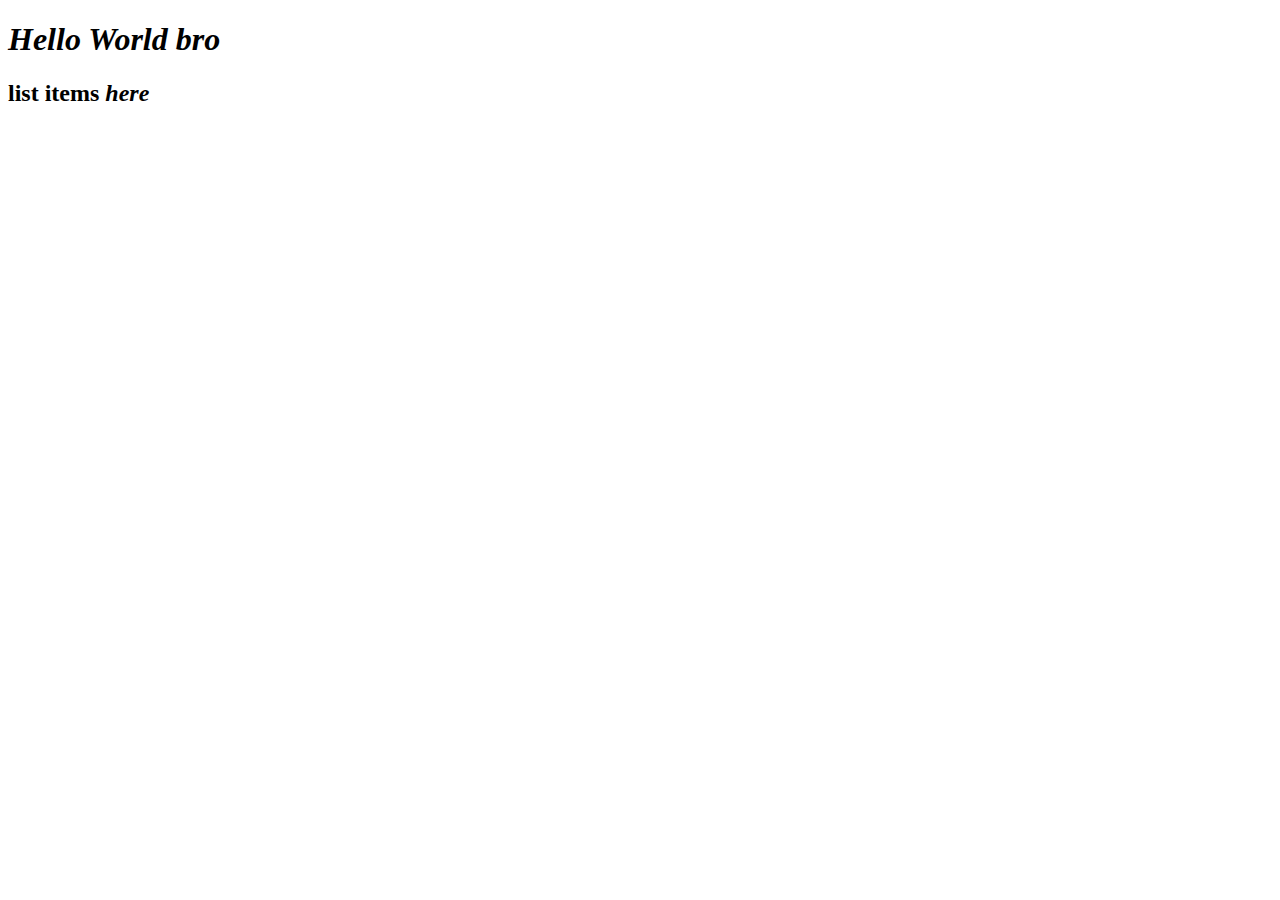
<file: index.html>
<!DOCTYPE html>
<html lang="en">
<head>
    <meta charset="UTF-8">
    <meta name="viewport" content="width=device-width, initial-scale=1.0">
    <title>Document</title>
   
</head>
<body>
   
    <em>
        <h1> Hello World bro </h1> 
    </em>
   <h2>list items <em>here</em> </h2>
   <script>src="index.js"</script>
</body>
</html>
</file>
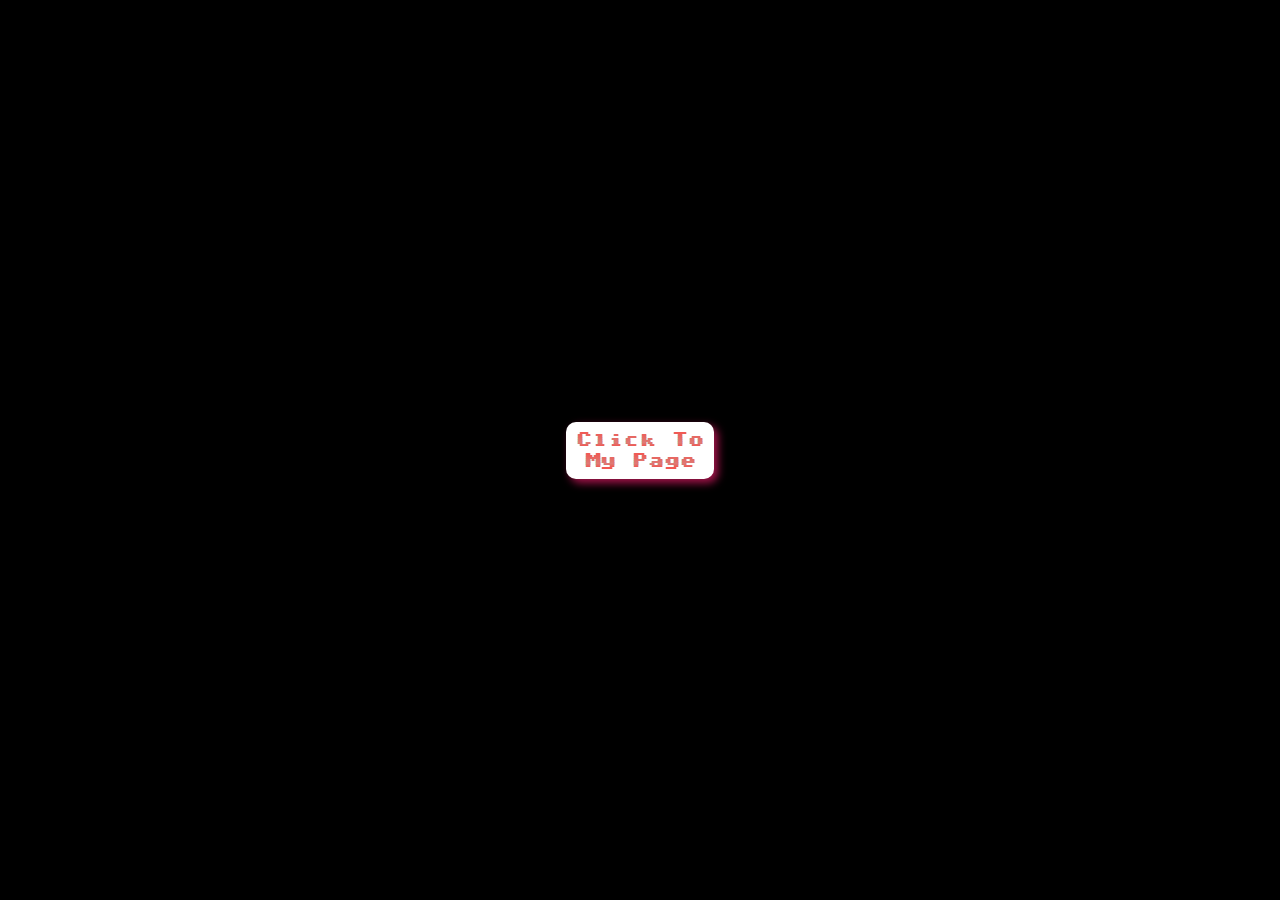
<file: .vscode/button-ripple-effect/index.html>
<!DOCTYPE html>
<html lang="en">
<head>
    <meta charset="UTF-8"/>
    <meta name="viewport" content="width=device-width, initial-scale=1.0"/>
    <meta http-equiv="X-UA-Compatible" content="IE=edge"/>
    <title>Button-Ripple-Effect</title>
    <link rel="stylesheet" href="index.css">
</head>
<body>
    <a href="https://www.google.com" class="btn" target="_blank">
        <span class="btn-top">Click To</span>
        <span class="btn-bottom">My Page</span>
      </a>
      <script src="index.js"></script>
</body>
</html>
</file>
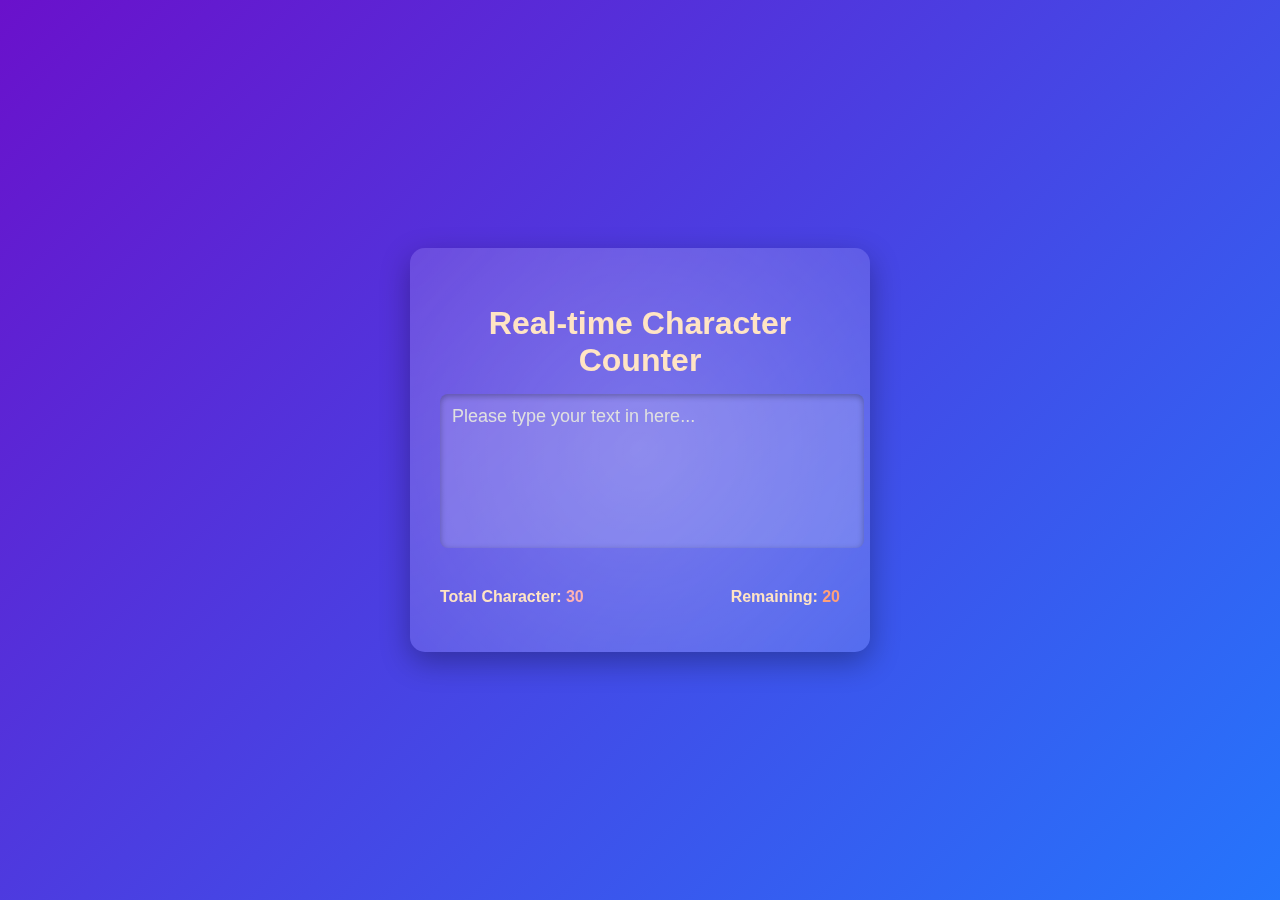
<file: .vscode/Character-Counter/index.html>
<!DOCTYPE html>
<html lang="en">
<head>
    <meta charset="UTF-8"/>
    <meta name="viewport" content="width=device-width, initial-scale=1.0"/>
    <meta http-equiv="X-UA-Compatible" content="IE=edge"/>
    <title>Real-time character Counter</title>
    <link rel="stylesheet" href="index.css">
</head>
<body>
  <div class="character-counter">
    <h2>
        Real-time Character Counter</h2>
        <textarea  id="text"
        class = "text" 
        placeholder="Please type your text in here..." 
        maxlength="50"></textarea>
    <div class="counter" id="counter">
        <p>Total Character: 
            <span class="total-character" 
            id="total-character">30</span>
        </p>
        <p>Remaining:
            <span class="remaining" 
            id="remaining">20</span>
        </p>
    </div>
  </div>
      <script src="index.js"></script>
</body>
</html>
</file>
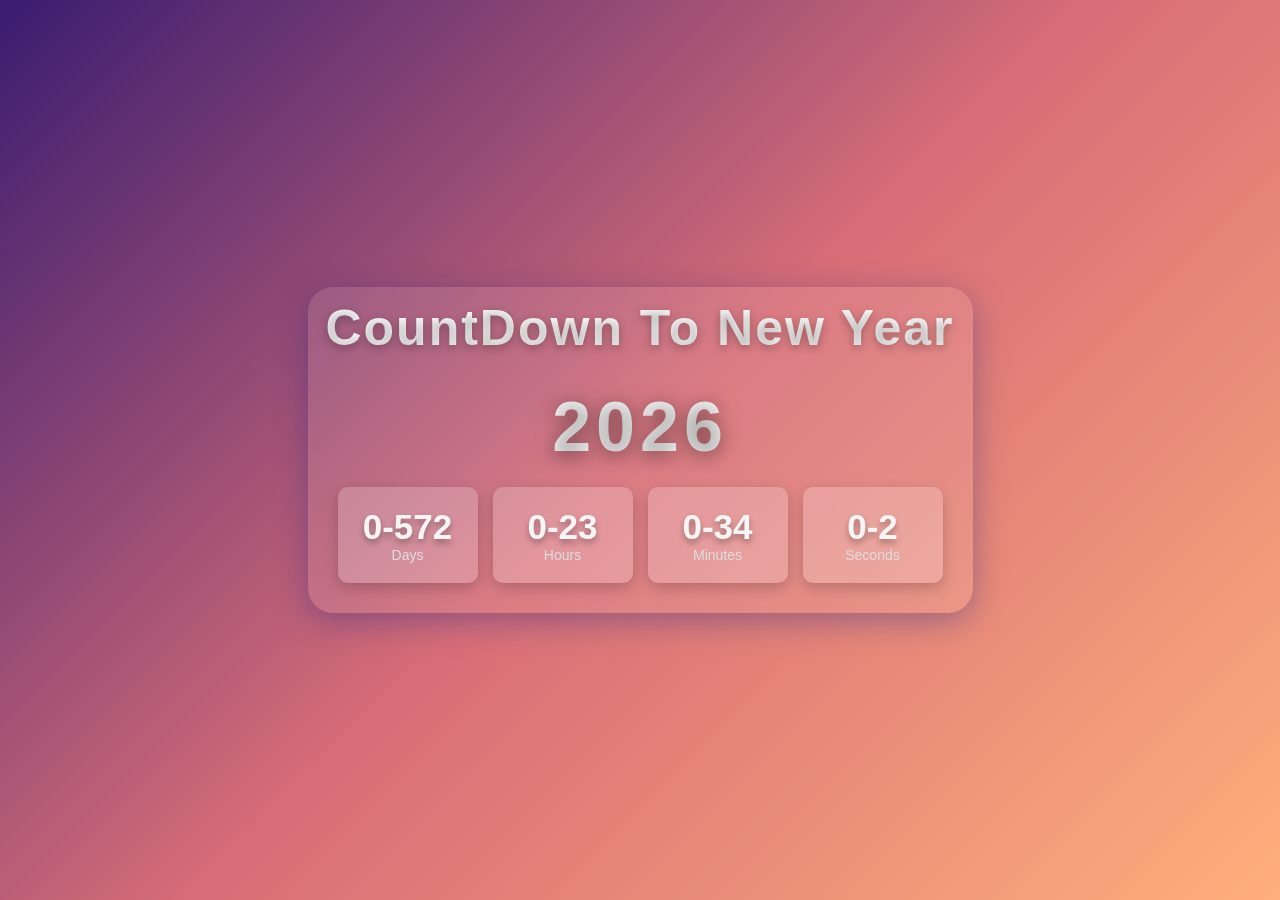
<file: .vscode/countdown/index.html>
<!DOCTYPE html>
<html lang="en">
<head>
    <meta charset="UTF-8"/>
    <meta name="viewport" content="width=device-width, initial-scale=1.0"/>
    <meta http-equiv="X-UA-Compatible" content="IE=edge"/>
    <title>CountDown To New Year</title>
    <link rel="stylesheet" href="index.css">
</head>
<body>
   <div class="countdown-container">
    <h2 class="tittle">CountDown To New Year</h2>
   <p class ="year">2022</p>
   <div class="date-container">
    <div class="date">
        <span id = "day" class="number">25</span>
        <span class="text">Days</span>
    </div>
    <div class="date">
        <span id = "hour" class="number">2</span>
        <span class="text">Hours</span>
    </div>
    <div class="date">
        <span id = "minute" class="number">50</span>
        <span class="text">Minutes</span>
    </div>
    <div class="date">
        <span id = "second" class="number">39</span>
        <span class="text">Seconds</span>
    </div>
   </div>



</div>

      <script src="index.js"></script>
</body>
</html>
</file>
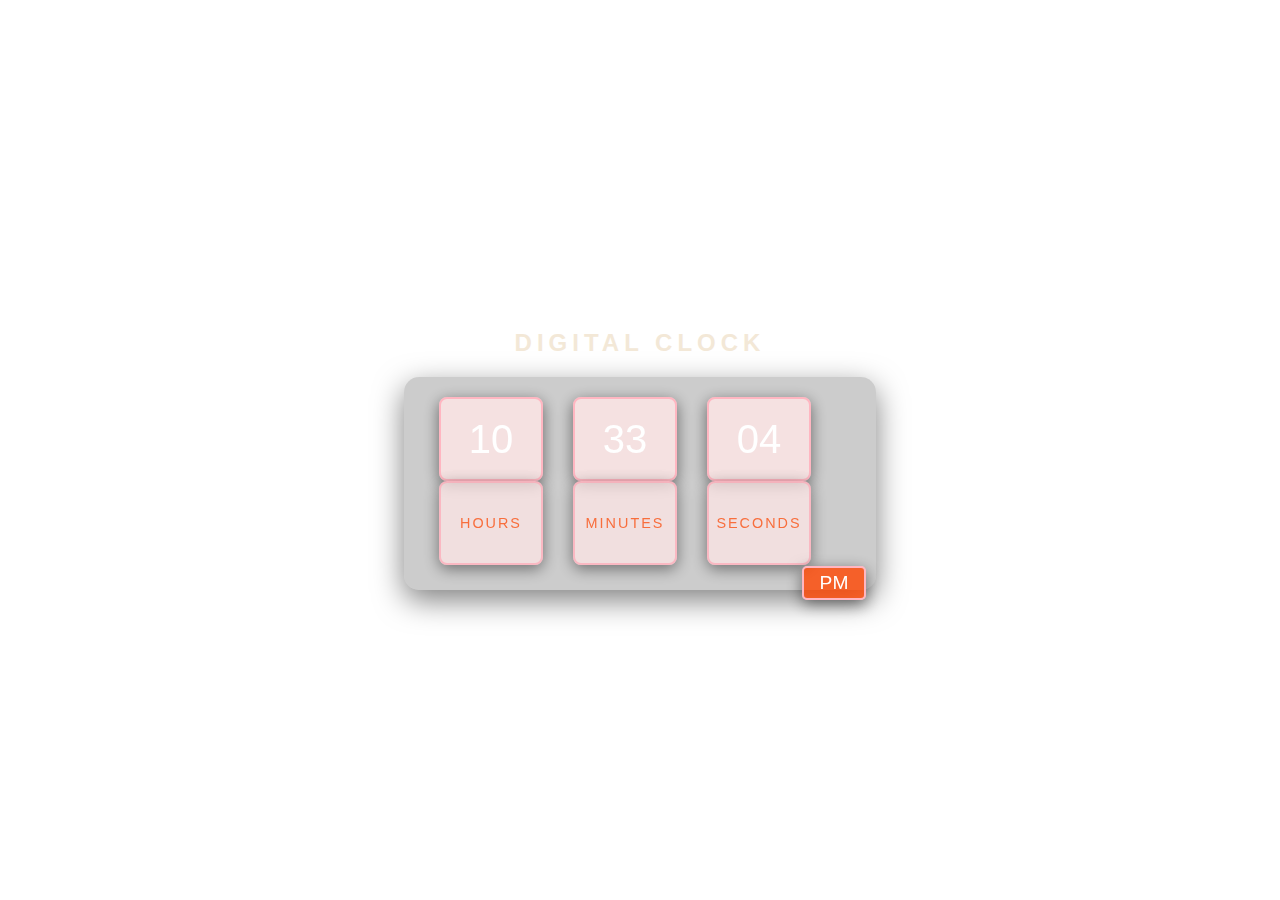
<file: .vscode/Digital clock/index.html>
<!DOCTYPE html>
<html lang="en">
<head>
    <meta charset="UTF-8"/>
    <meta name="viewport" content="width=device-width, initial-scale=1.0"/>
    <meta http-equiv="X-UA-Compatible" content="IE=edge"/>
    <title>Digital Clock</title>
    <link rel="stylesheet" href="index.css">
</head>
<body>
    <h2>digital clock</h2>
    <div class="digital-clock">
        <div>
            <span id="hour">00</span>
            <span class="text">Hours</span>
        </div>
        <div>
            <span id="minutes">00</span>
            <span class="text">Minutes</span>
        </div>
        <div>
            <span id="seconds">00</span>
            <span class="text">Seconds</span>
        </div>
        <div>
            <span id="AmPm">AM</span>
        </div>


    </div>



      <script src="index.js"></script>
</body>
</html>
</file>
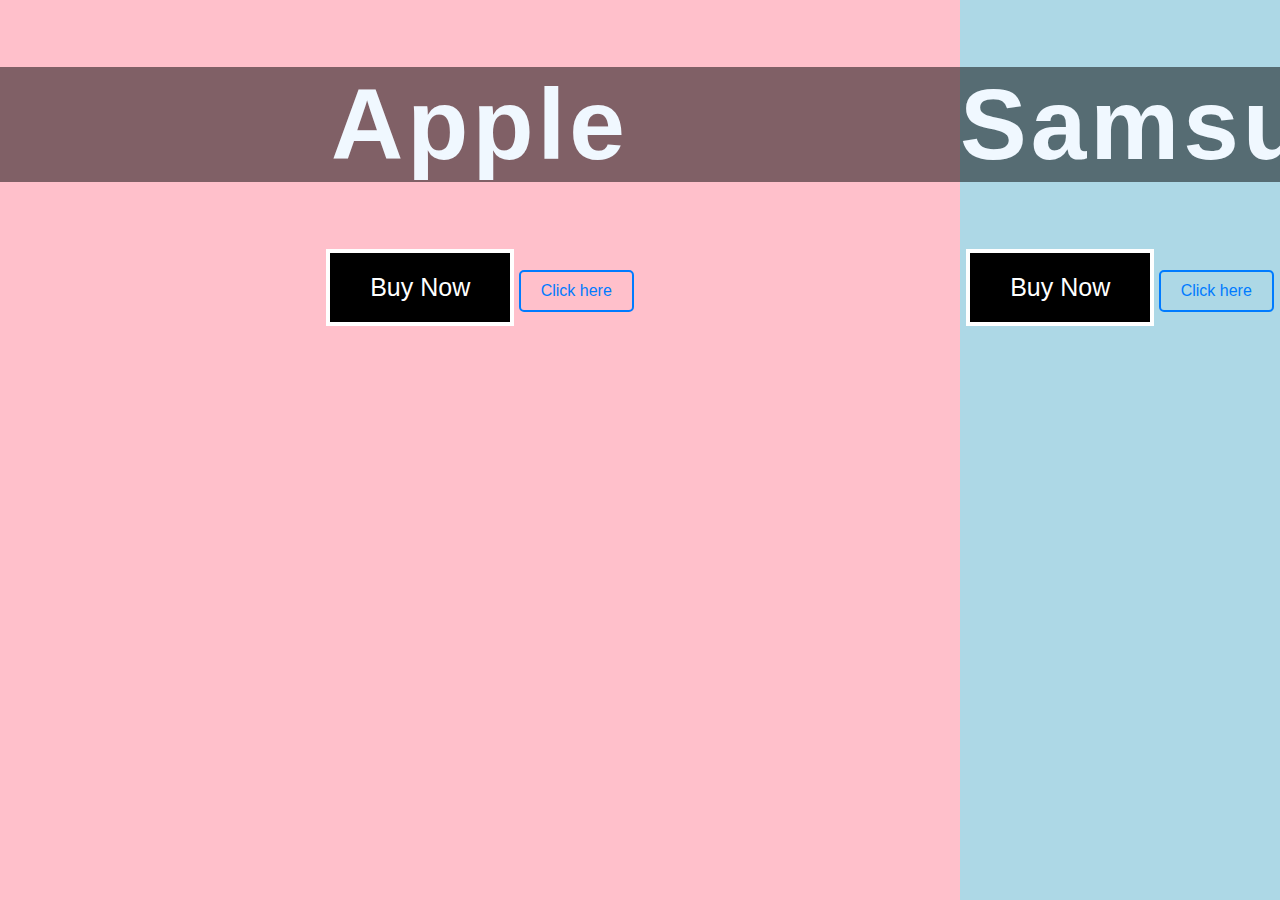
<file: .vscode/double landing page/index.html>
<!DOCTYPE html>
<html lang="en">
<head>
    <meta charset="UTF-8"/>
    <meta name="viewport" content="width=device-width, initial-scale=1.0"/>
    <meta http-equiv="X-UA-Compatible" content="IE=edge"/>
    <title>Double Landing Page</title>
    <link rel="stylesheet" href="index.css">
</head>
<body>
   <div class="container">
        <div class="split left">
            <h1>Apple</h1>
            <button class="btn">Buy Now</button>
            <a href="#" class="whatsapp-link">Click here</a> <!-- WhatsApp link here -->
        </div>

        <div class="split right">
            <h1>Samsung</h1>
            <button class="btn">Buy Now</button>
            <a href="#" class="whatsapp-link">Click here</a> <!-- WhatsApp link here -->
        </div>
   </div>

   <script src="index.js"></script>
</body>
</html>
</file>
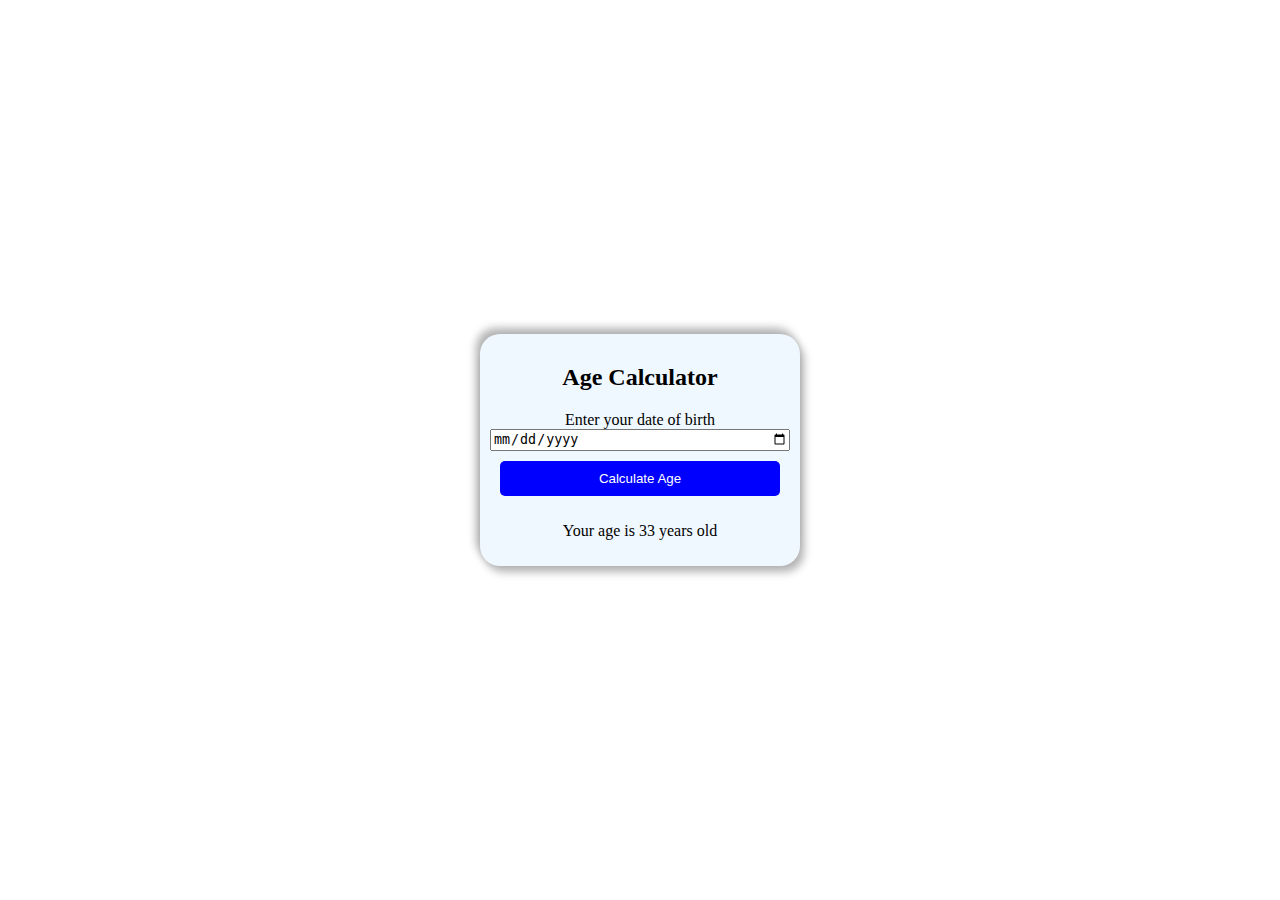
<file: .vscode/kkkkk/index.html>
<!DOCTYPE html>
<html lang="en">
<head>
    <meta charset="UTF-8"/>
    <meta name="viewport" content="width=device-width, initial-scale=1.0"/>
    <meta http-equiv="X-UA-Compatible" content="IE=edge"/>
    <title>Age Calculator</title>
    <link rel="stylesheet" href="index.css">
</head>
<body>
   <div class="age-container">
    <h2 class="age">Age Calculator</h2>
   <label for="" class="label">Enter your date of birth</label>
    <input type="date" name="Date of Bith" id="date" class = "date">
    <button>Calculate Age</button>
    <p class="result">Your age is 33 years old</p>
</div>
   <script src="index.js"></script>
</body>
</html>
</file>
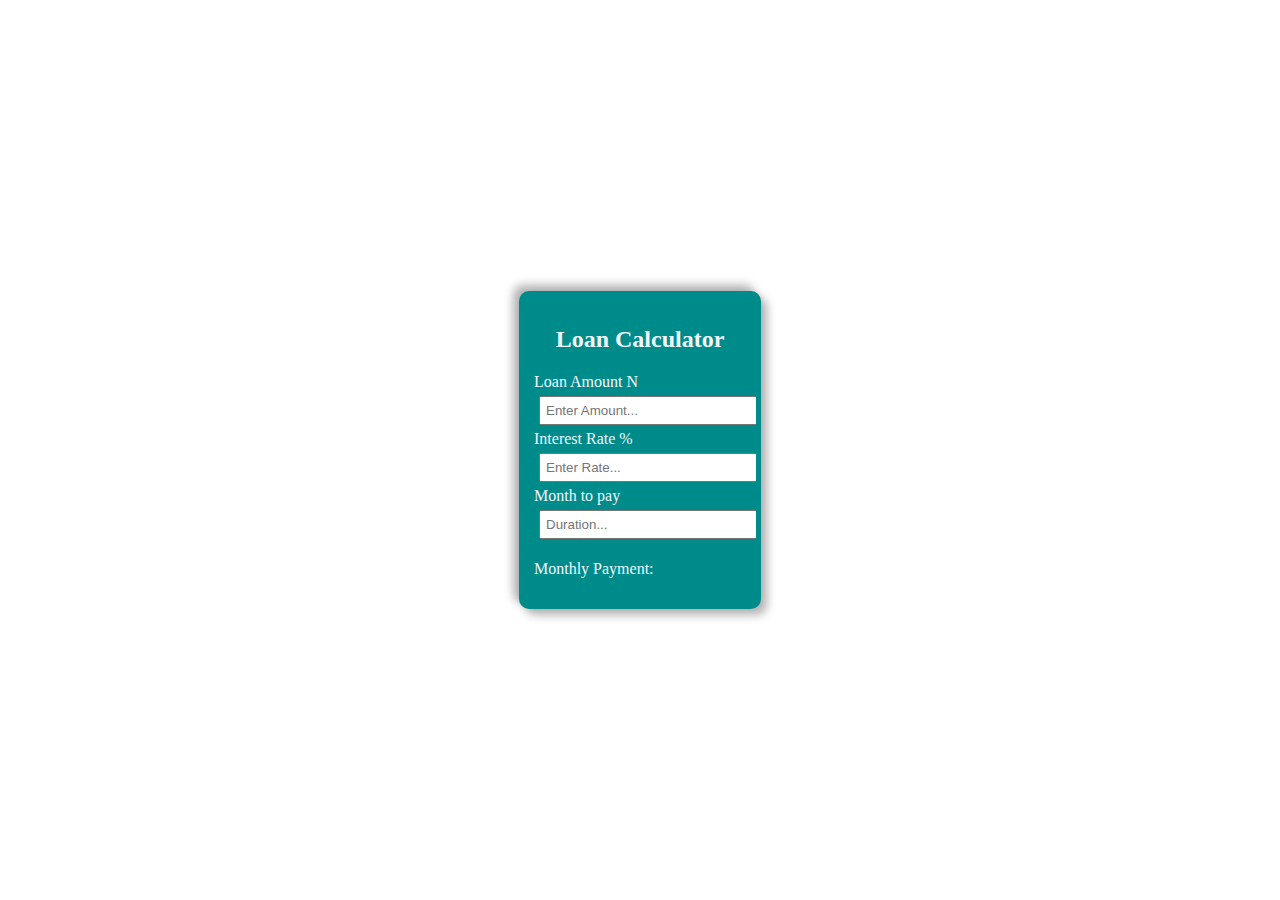
<file: .vscode/Loan Calculator/index.html>
<!DOCTYPE html>
<html lang="en">
<head>
    <meta charset="UTF-8"/>
    <meta name="viewport" content="width=device-width, initial-scale=1.0"/>
    <meta http-equiv="X-UA-Compatible" content="IE=edge"/>
    <title>Digital Clock</title>
    <link rel="stylesheet" href="index.css">
</head>
<body>
   <div class="loan-container">
    <h2 class="title">Loan Calculator</h2>
    <div class="loan">Loan Amount N
        <input onchange="calculate()" id = "amount" type="number" class="input"
        placeholder="Enter Amount..." min="1"
        max = "100000" 
        >

    </div>
    <div class="loan">Interest Rate %
        <input onchange="calculate()" id = "intrest" type="number" class="input"
        placeholder="Enter Rate..." min="1"
        max = "100" step="0.1"
        >
        <div class="loan">Month to pay
            <input onchange="calculate()" id = "month" type="number" class="input"
            placeholder="Duration..." min="1"
            max = "12" 
            >
    
        </div>
        <p id = "monthPay">Monthly Payment:</p>


    </div>

   </div>

      <script src="index.js"></script>
</body>
</html>
</file>
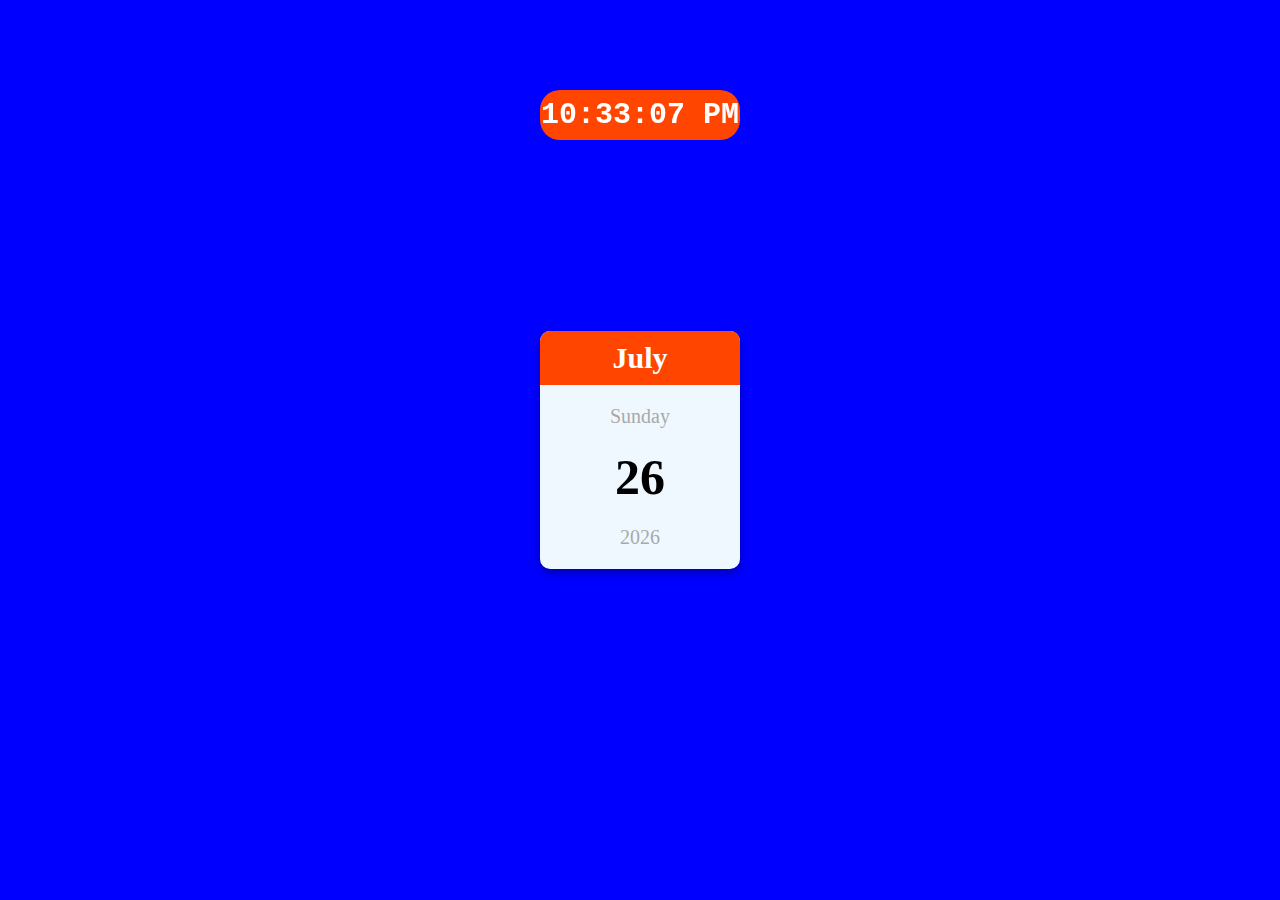
<file: .vscode/mini calendar/index.html>
<!DOCTYPE html>
<html lang="en">
<head>
    <meta charset="UTF-8"/>
    <meta http-equiv="X-UA-Compatible" content="IE=edge"/>
    <meta name="viewport" content="width=device-width, initial-scale=1.0"/>
    <title>Document</title>
    <link rel="stylesheet" href="index.css">
</head>
<body>
    <p class="time" id="time">8:55am</p>
    <div class="calendar-container">
        <p class="month-name" 
        id="month-name">DECEMBER</p>
        <p class="day-name"
         id="day-name">Thursday</p>
         <p class="day-number" 
         id="day-number">2</p>
         <p class="day-year"
          id="day-year">2021</p>
         
    </div>
    <script src="index.js"></script>
</body>
</html>
</file>
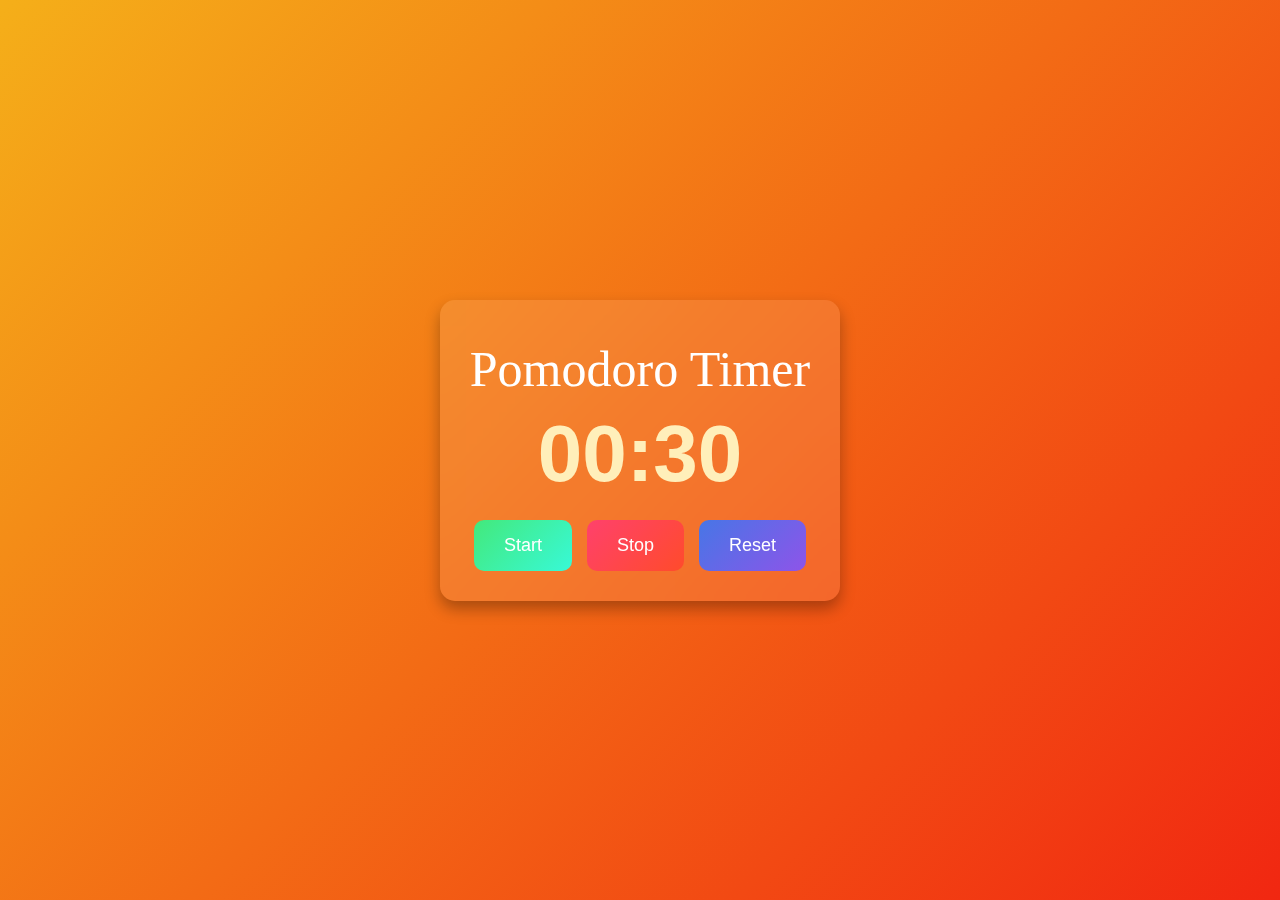
<file: .vscode/Pomodoro Timer/index.html>
<!DOCTYPE html>
<html lang="en">
<head>
    <meta charset="UTF-8"/>
    <meta name="viewport" content="width=device-width, initial-scale=1.0"/>
    <meta http-equiv="X-UA-Compatible" content="IE=edge"/>
    <title>Pomodoro Timer</title>
    <link rel="stylesheet" href="index.css">
</head>
<body>
   <div class="timer-container">
    <h2 class="timer">Pomodoro Timer</h2>
    <div class="time">25:00</div>
    <div class="btn">
        <button class="start">Start</button>
        <button class="stop">Stop</button>
        <button class="reset">Reset</button>
    </div>

   </div>
      <script src="index.js"></script>
</body>
</html>
</file>
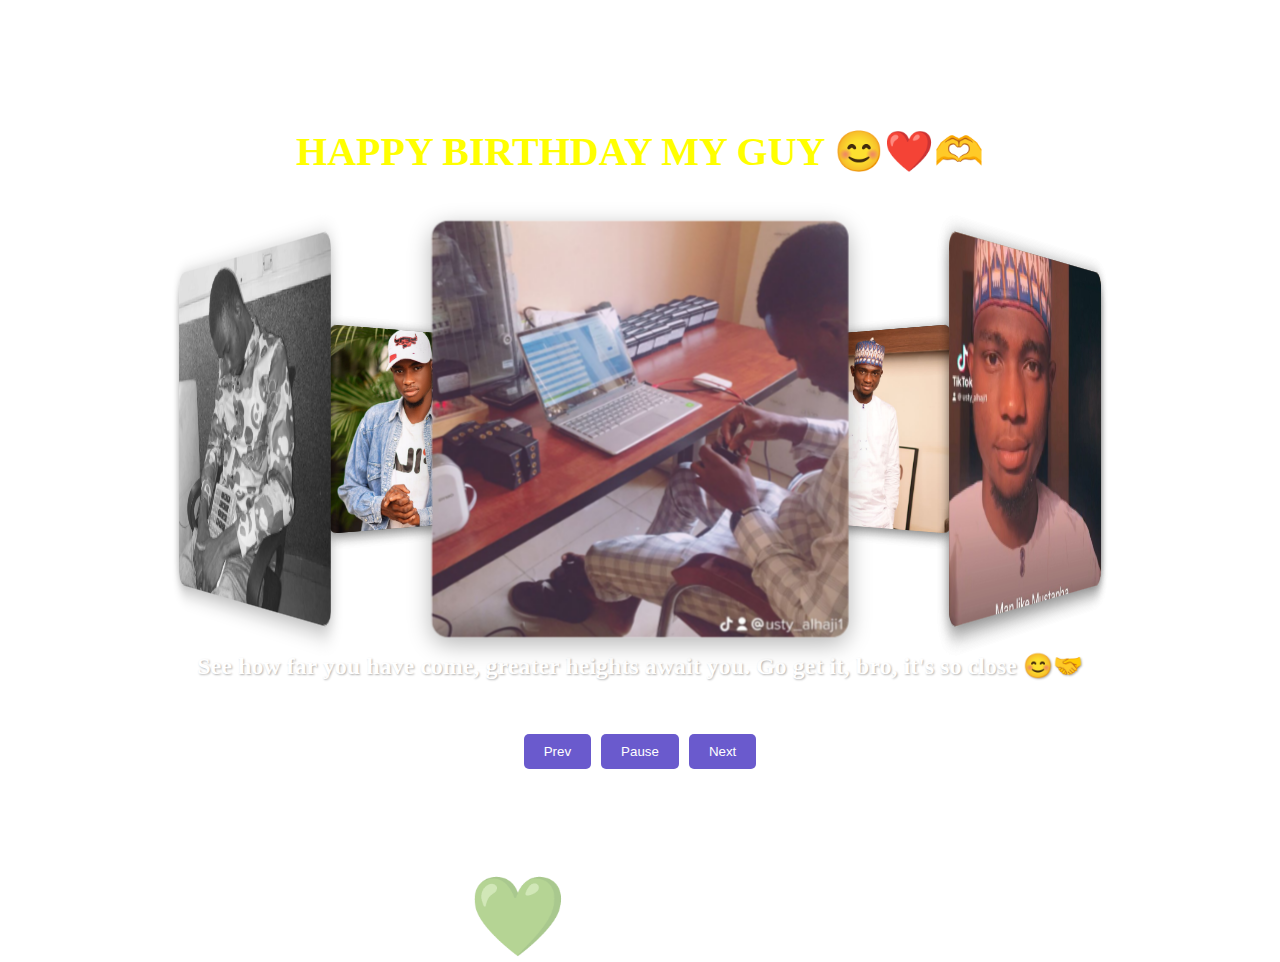
<file: .vscode/Rotaing Image Galary/index.html>
<!DOCTYPE html>
<html lang="en">
<head>  
    <meta charset="UTF-8"/>
    <meta name="viewport" content="width=device-width, initial-scale=1.0"/>
    <meta http-equiv="X-UA-Compatible" content="IE=edge"/>
    <title>Rotating Image Gallery</title>
    <link rel="stylesheet" href="index.css">
</head>
<body>
    <h1>HAPPY BIRTHDAY MY GUY 😊❤️🫶</h1>
    <h3>See how far you have come, greater heights await you. Go get it, bro, it's so close 😊🤝</h3>
    <div class="heart-container"></div>
    <div class="image-container">
        <span style="--i: 1"><img src="images/pics1.jpg"></span>
        <span style="--i: 2"><img src="images/pics2.jpg"></span>
        <span style="--i: 3"><img src="images/pics3.jpg"></span>
        <span style="--i: 4"><img src="images/pics4.jpg"></span>
        <span style="--i: 5"><img src="images/pics5.jpg"></span>
        <span style="--i: 6"><img src="images/pics6.jpg"></span>
        <span style="--i: 7"><img src="images/pics7.jpg"></span>
        <span style="--i: 8"><img src="images/pics8.jpg"></span>
        <span style="--i: 9"><img src="images/pics9.jpg"></span>
        <span style="--i: 10"><img src="images/pics10.jpg"></span>
        <span style="--i: 11"><img src="images/pics11.jpg"></span>
        <span style="--i: 12"><img src="images/pics12.jpg"></span>
        <span style="--i: 13"><img src="images/pics13.jpg"></span>
    </div>
    <div class="btn-container">
        <button class="btn" id="prev">Prev</button>
        <button class="btn" id="pause">Pause</button>
        <button class="btn" id="next">Next</button>
    </div>

   
    <iframe id="soundcloud-player" width="0" height="0" scrolling="no" frameborder="no" allow="autoplay" 
        src="https://w.soundcloud.com/player/?url=https%3A//api.soundcloud.com/tracks/179616501&color=%23ff5500&auto_play=true&hide_related=true&show_comments=false&show_user=true&show_reposts=false&show_teaser=false">
    </iframe>

    <script src="index.js"></script>
</body>
</html>
</file>
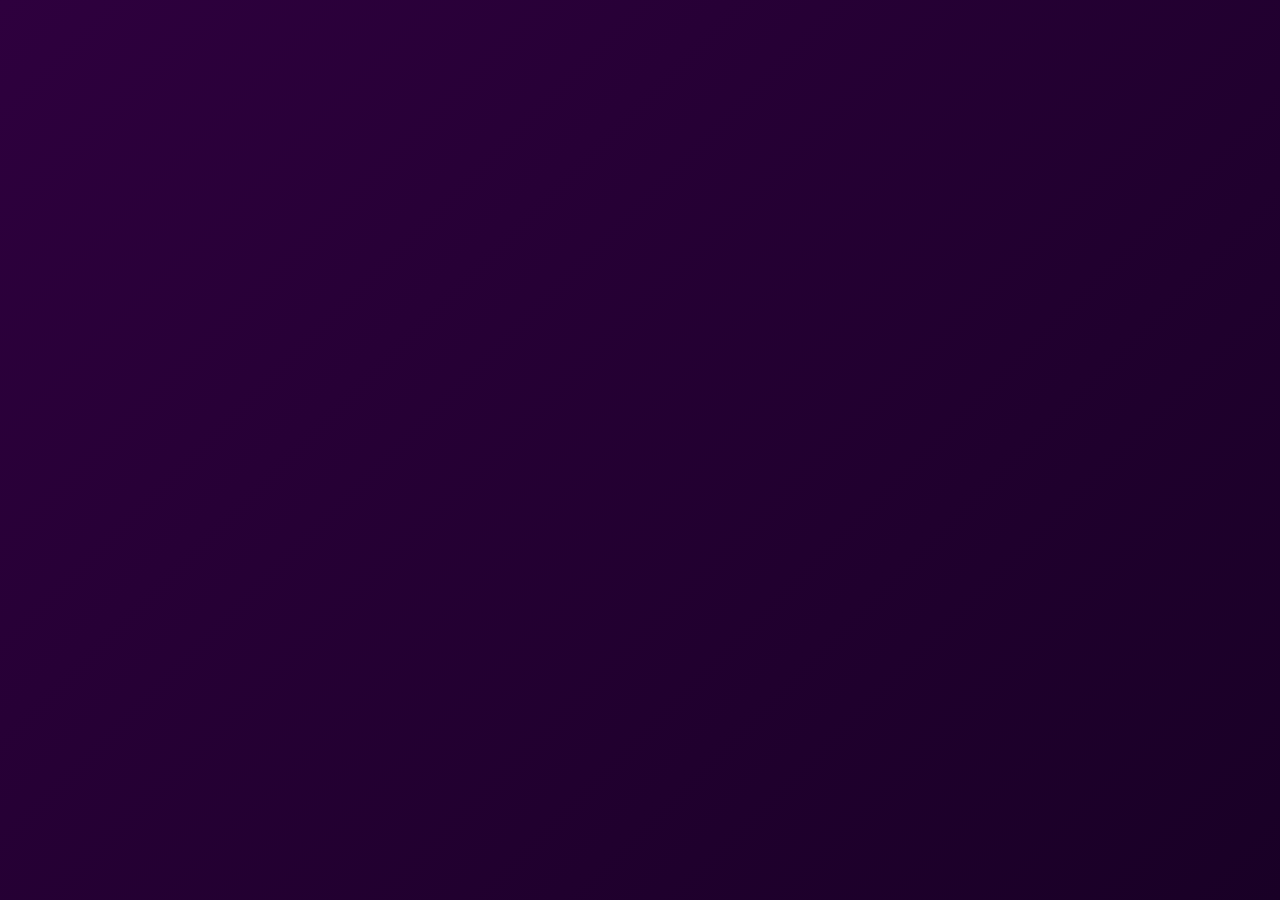
<file: .vscode/Testimonial-slide/index.html>
<!DOCTYPE html>
<html lang="en">
<head>
    <meta charset="UTF-8"/>
    <meta name="viewport" content="width=device-width, initial-scale=1.0"/>
    <meta http-equiv="X-UA-Compatible" content="IE=edge"/>
    <title>Testimonial-Slide</title>
    <link rel="stylesheet" href="index.css">
</head>
<body>
  <div class="testimonial">
    <img src="images/ayo.jpg" alt="Loading"/>
    <p class="text">
        "I was so impressed with the quality of the cleaning. My delicate fabrics looked brand new. The pickup and delivery service was super convenient. I'll definitely be a repeat customer!"
    </p>
    <h4 class="username"> Ayo Monday </h4>
    
</div>
      <script src="index.js"></script>
</body>
</html>
</file>
<file: .vscode/button-ripple-effect/index.css>
@import url('https://fonts.googleapis.com/css2?family=Bebas+Neue&family=Sixtyfour+Convergence&display=swap');


body {
margin: 0;
display:flex;
height: 100vh;
align-items: center;
background-color: black;
justify-content: center;
}

.btn{
display: block;
text-align: center;
background-color: white;
border-radius: 10px;
box-shadow: 4px 4px 8px rgba(236, 27, 107, 0.7);
padding: 10px;
font-family: Arial, Helvetica, sans-serif;
font-weight: bold;
color: blue;
text-decoration: none;
font-family: "Sixtyfour Convergence", sans-serif;
  font-optical-sizing: auto;
  font-weight: 400;
  font-style: normal;
  font-variation-settings:
    "BLED" 0,
    "SCAN" 0,
    "XELA" 0,
    "YELA" 0;
    position: relative;
    overflow: hidden;
    animation: button 6s linear infinite, button-bounce 1s ease-in-out infinite;
}

  
  .btn-top {
    display: block;
    margin-bottom: 5px; /* Adjust margin as needed */
  }
  
  .btn-bottom {
    display: block;
  }
  .btn::before{
    content: "";
    position: absolute;
    background-color: orangered;
    width: 0;
    height: 0;
    top:var(--yPos);
    left: var(--xPos);
    transform: translate(-50%, -50%);
    border-radius: 50%;
    transition: width .5s height .5s;
  }
.btn span{
    position: relative;
    z-index: 1;
}
  
  .btn:hover::before{
    width: 200px;
    height: 200px;
  }
  @keyframes button{
    0%{
        filter: hue-rotate(0);
    }

    
    100%{
        filter: hue-rotate(720deg);
    }

  }
  @keyframes button-bounce {
    0% {
      transform: scale(1);
    }
    50% {
      transform: scale(1.2);
    }
    100% {
      transform: scale(1);
    }
}
</file>
<file: .vscode/Character-Counter/index.css>
/* Body Styling */
body {
    margin: 0;
    display: flex;
    justify-content: center;
    align-items: center;
    height: 100vh;
    background: linear-gradient(135deg, #6a11cb, #2575fc); /* Purple gradient background */
    font-family: 'Poppins', sans-serif;
    color: #fff;
}

/* Character Counter Container */
.character-counter {
    background: rgba(255, 255, 255, 0.1); /* Transparent background for glass effect */
    backdrop-filter: blur(12px);
    padding: 30px;
    border-radius: 15px;
    width: 400px;
    box-shadow: 0 10px 30px rgba(0, 0, 0, 0.3);
    color: #fff;
    text-align: center;
    position: relative;
    animation: fadeIn 0.8s ease forwards, pulse 3s ease-in-out infinite;
    overflow: hidden;
}

/* Decorative Elements for Glowing Borders */
.character-counter::before {
    content: '';
    position: absolute;
    top: -50%;
    left: -50%;
    width: 200%;
    height: 200%;
    background: radial-gradient(circle, rgba(255, 255, 255, 0.2), transparent 60%);
    animation: rotateGlow 6s linear infinite;
    z-index: -1;
}

/* Heading Styling */
.character-counter h2 {
    font-size: 2rem;
    margin-bottom: 15px;
    color: #ffe4c4; /* Light carton color for a classy look */
    font-weight: 700;
    position: relative;
    animation: glowText 2s ease-in-out infinite alternate; /* Glow animation for elegance */
}

/* Textarea Styling */
.text {
    resize: none;
    width: 100%;
    height: 130px;
    font-size: 16px;
    font-family: 'Poppins', sans-serif;
    padding: 12px;
    border-radius: 8px;
    border: none;
    background: rgba(255, 255, 255, 0.15);
    color: #fff;
    transition: background 0.3s ease, box-shadow 0.3s ease;
    outline: none;
    box-shadow: inset 0 2px 6px rgba(0, 0, 0, 0.3);
}

/* Textarea Focus Effect */
.text:focus {
    background: rgba(255, 255, 255, 0.25);
    box-shadow: inset 0 4px 10px rgba(0, 0, 0, 0.4);
}

/* Placeholder Styling */
.text::placeholder {
    font-size: 18px;
    color: #e0e0e0;
    opacity: 1;
}

/* Counter Styling */
.counter {
    display: flex;
    justify-content: space-between;
    margin-top: 20px;
    animation: slideInLeft 0.8s ease-out forwards;
}

/* Counter Text Styling */
.counter p {
    font-size: 1rem;
    color: #ffe4c4; /* Using the light carton color for consistency */
    font-weight: 600;
    position: relative;
    animation: glowText 3s ease-in-out infinite alternate; /* Add subtle glow animation */
}

/* Total Character Styling */
.total-character {
    color: #ffb3b3;
    font-weight: 600;
}

/* Remaining Characters Styling */
.remaining {
    color: #ffa07a;
    font-weight: 600;
}

/* Hover Effects */
.character-counter:hover {
    transform: scale(1.02);
    transition: transform 0.3s ease;
}

/* Keyframes for Animations */
@keyframes fadeIn {
    0% {
        opacity: 0;
        transform: translateY(20px);
    }
    100% {
        opacity: 1;
        transform: translateY(0);
    }
}

@keyframes pulse {
    0% {
        transform: scale(1);
    }
    50% {
        transform: scale(1.05);
    }
    100% {
        transform: scale(1);
    }
}

@keyframes slideInLeft {
    0% {
        transform: translateX(-100%);
    }
    100% {
        transform: translateX(0);
    }
}

@keyframes rotateGlow {
    0% {
        transform: rotate(0deg);
    }
    100% {
        transform: rotate(360deg);
    }
}

@keyframes glowText {
    0% {
        text-shadow: 0 0 10px rgba(255, 228, 196, 0.7), 0 0 20px rgba(255, 228, 196, 0.5);
    }
    100% {
        text-shadow: 0 0 20px rgba(255, 228, 196, 1), 0 0 30px rgba(255, 228, 196, 0.7);
    }
}
</file>
<file: .vscode/countdown/index.css>
/* Body Styling */
body {
    margin: 0;
    display: flex;
    height: 100vh;
    justify-content: center;
    align-items: center;
    background: linear-gradient(135deg, #3a1c71, #d76d77, #ffaf7b);
    text-align: center;
    overflow: hidden;
    color: #fff;
    font-family: 'Arial', sans-serif;
}

/* Countdown Container Styling */
.countdown-container {
    background: rgba(255, 255, 255, 0.1);
    padding: 30px;
    border-radius: 25px;
    backdrop-filter: blur(10px);
    box-shadow: 0 8px 32px 0 rgba(31, 38, 135, 0.37);
    text-align: center;
}

/* Date Container Styling */
.date-container {
    display: flex;
    gap: 15px;
    justify-content: center;
    margin-top: 20px;
    position: relative;
}

/* Individual Date Styling */
.date {
    display: flex;
    flex-direction: column;
    align-items: center;
    background: rgba(255, 255, 255, 0.2);
    border-radius: 10px;
    padding: 20px;
    width: 100px;
    box-shadow: 0 5px 15px rgba(0, 0, 0, 0.2);
    transition: transform 0.3s;
}

/* Text Styling for Date Elements */
.number {
    font-size: 35px;
    font-weight: bold;
    color: #f5f5f5;
    text-shadow: 0 4px 6px rgba(0, 0, 0, 0.3);
}

.text {
    font-size: 14px;
    color: #ddd;
}

/* Year Styling with Enhanced Design */
.year {
    font-size: 70px;
    font-weight: bold;
    color: #fff;
    margin-bottom: 20px;
    letter-spacing: 5px;
    background: linear-gradient(90deg, white, white);
    background-clip: text;
    -webkit-text-fill-color: transparent;
    animation: swing 3s infinite ease-in-out;
    transform-origin: top center;
    text-shadow: 0 4px 20px rgba(0, 0, 0, 0.5);
}

/* Title Styling with Gradient and Text Shadow */
h2 {
    font-size: 50px;
    font-family: Impact, Haettenschweiler, 'Arial Narrow Bold', sans-serif;
    font-weight: bold;
    top: -30px;
    right: 5px;
    left: 5px;
    position: absolute;
    margin-bottom: 10px;
    letter-spacing: 2px;
    background: linear-gradient(90deg, white, white);
    background-clip: text;
    -webkit-text-fill-color: transparent;
    text-shadow: 0 3px 10px rgba(0, 0, 0, 0.3);
    animation: pulse 2s infinite;
}

/* Animations */
@keyframes swing {
    0%, 100% {
        transform: rotate(0deg);
    }
    50% {
        transform: rotate(10deg);
    }
}

@keyframes pulse {
    0% {
        transform: scale(1);
    }
    50% {
        transform: scale(1.1);
    }
    100% {
        transform: scale(1);
    }
}
</file>
<file: .vscode/Digital clock/index.css>
/* Body Styling */
body {
    margin: 0;
    font-family: 'Poppins', sans-serif;
    display: flex;
    flex-direction: column;
    align-items: center;
    justify-content: center;
    height: 100vh;
    background: url(https://images.unsplash.com/photo-1493246507139-91e8fad9978e?q=80&w=2070&auto=format&fit=crop&ixlib=rb-4.0.3&ixid=M3wxMjA3fDB8MHxwaG90by1wYWdlfHx8fGVufDB8fHx8fA%3D%3D) no-repeat center center/cover;
    color: #fff;
}

/* Heading Styling */
h2 {
    text-transform: uppercase;
    letter-spacing: 5px;
    font-size: 1.5rem;
    text-align: center;
    margin-bottom: 20px;
    color: #f3e8d7;
    animation: fadeIn 1.5s ease-in-out;
}

/* Digital Clock Container */
.digital-clock {
    display: flex;
    position: relative;
    backdrop-filter: blur(10px);
    background: rgba(0, 0, 0, 0.2);
    border-radius: 15px;
    padding: 20px;
    box-shadow: 0 10px 30px rgba(0, 0, 0, 0.5);
}

/* Clock Digits and Labels Styling */
.digital-clock div {
    margin: 0 15px;
    text-align: center;
}

/* Time Digit Styling */
.digital-clock span {
    display: block;
    width: 100px;
    height: 80px;
    background: rgba(255, 230, 230, 0.8);
    border-radius: 5px; 
    border: 2px solid #ffb6c1;
    color: #fff;
    font-size: 2.5rem;
    border-radius: 8px;
    display: flex;
    justify-content: center;
    align-items: center;
    box-shadow: 0 4px 15px rgba(0, 0, 0, 0.5);
    margin-bottom: 5px;
    animation: pulse 2s infinite;
}

/* Label Styling for Hours, Minutes, Seconds */
.digital-clock .text {
    font-size: 0.9rem;
    letter-spacing: 2px;
    text-transform: uppercase;
    color:  rgba(255, 69, 0, 0.8); 
    opacity: 0.9;
    margin-top: -5px; /* Reduce space between digit and label */
}

/* AM/PM Styling */
.digital-clock #AmPm {
    background: rgba(255, 69, 0, 0.8); /* Slightly thinner background for AM/PM */
    width: 60px;
    height: 30px;
    font-size: 1.2rem;
    border-radius: 5px;
    position: absolute;
    bottom: -15px;
    right: 10px;
    color: #fff;
    text-align: center;
    line-height: 30px;
    box-shadow: 0 4px 15px rgba(0, 0, 0, 0.5);
    animation: bounce 1.5s ease infinite alternate;
}

/* Animations */
@keyframes fadeIn {
    0% {
        opacity: 0;
        transform: translateY(-20px);
    }
    100% {
        opacity: 1;
        transform: translateY(0);
    }
}

@keyframes pulse {
    0%, 100% {
        transform: scale(1);
    }
    50% {
        transform: scale(1.05);
    }
}

@keyframes bounce {
    0% {
        transform: translateY(0);
    }
    100% {
        transform: translateY(-10px);
    }
}
</file>
<file: .vscode/double landing page/index.css>
body {
    margin: 0;
    display: flex;
    justify-content: center;
    height: 100vh;
    align-items: center;
    text-align: center;
    font-family: Impact, Haettenschweiler, 'Arial Narrow Bold', sans-serif;
    overflow: hidden;
}

h1 {
    font-size: 100px;
    color: aliceblue;
    backdrop-filter: brightness(.5);
    letter-spacing: 4px;
}

.btn {
    background-color: black;
    color: white;
    padding: 20px 40px;
    font-size: 25px;
    border: 4px solid;
    cursor: pointer;
    transition: 1s background-color;
}

.btn:hover {
    background-color: white;
    color: black;
}

.split {
    width: 50%;
    height: 100%;
    top: 0;
}

.split.left {
    position: absolute;
    left: 0;
    background-color: pink;
    background-image: url(https://www.aptronixindia.com/media/catalog/product/cache/31f0162e6f7d821d2237f39577122a8a/i/p/iphone_15_pink_pdp_image_position-1__wwen-removebg-preview.png);
    background-size: cover;
}

.split.right {
    position: absolute;
    right: 0;
    background-color: lightblue;
    background-image: url(https://images.samsung.com/is/image/samsung/p6pim/bd/sm-m556blgdbng/gallery/bd-galaxy-m55-5g-sm-m556-sm-m556blgdbng-thumb-542626587?$344_344_PNG$);
    background-size: cover;
}

.active-left .left {
    width: 75%;
}

.active-left .right {
    width: 25%;
}

.active-right .right {
    width: 75%;
}

.active-right .left {
    width: 25%;
}

.left, .right {
    transition: 2s ease-in-out;
}

/* New styles for the "Click here" link */
.whatsapp-link {
    display: inline-block;
    margin-top: 10px;
    padding: 10px 20px;
    color: #007bff; /* Link color */
    text-decoration: none;
    border: 2px solid #007bff; /* Link border */
    border-radius: 5px; /* Rounded corners */
    transition: background-color 0.3s, color 0.3s; /* Transition effect */
}

.whatsapp-link:hover {
    background-color: #007bff; /* Background color on hover */
    color: white; /* Text color on hover */
}
</file>
<file: .vscode/kkkkk/index.css>
body{
    margin: 0;
    display: flex;
    height: 100vh;
    justify-content: center;
    align-items: center;
    text-align: center;

}
.age-container{
    display: flex;
    flex-direction: column;
    width: 300px;
    height: auto;
    margin: 10px;
    padding: 10px;
    background-color: aliceblue;
    background-size: cover;
    box-shadow: 4px 6px 8px rgba(0, 0, 0, 0.3),
    -4px -6px 8px rgba(0, 0, 0, 0.3);
    border-radius: 20px;
}
button{
    background-color: blue;
    border: none;
    border-radius: 5px;
    padding: 10px;
    margin: 10px;
    color: white;
}
button:hover{
    transition: 1s ease-in-out;
    color: blue;
    font-weight: bold;
    background-color: black;
}
</file>
<file: .vscode/Loan Calculator/index.css>
body{
    margin: 0;
    height: 100vh;
    justify-content: center;
    align-items: center;
    display: flex;
}
.loan-container{
    background-color: darkcyan;
    padding: 10px;
    color: aliceblue;
    overflow: hidden;
    border: 5px solid darkcyan;
    border-radius: 10px;
    margin: 10px;
    box-shadow: 6px 6px 10px rgba(0, 0, 0, .3),
    -6px -6px 10px rgba(0, 0, 0,.3);

}
.input{
    width: 100%;
    padding: 5px;
    margin: 5px;
    
}
h2{
    text-align: center;
}
</file>
<file: .vscode/mini calendar/index.css>
body{
    margin: 0;
    display: flex;
    justify-content: center;
    height: 100vh;
    text-align: center;
    align-items: center;
    background-color: blue;
    color: black;
    font-family: cursive;
    font-weight: 200;
    font-style: initial;
    text-overflow: hidden;
}
.calendar-container {
    overflow: hidden;
background-color: aliceblue;
width: 200px;
border-radius: 10px;
margin: 0;
box-shadow: 0 4px 8px rgba(0,0,0,.3)


}
.month-name{
    margin: 0;
    color: white ;
    background-color: orangered;
    padding: 10px;
    font-weight: bold;
    font-size: 30px;
    
}
.day-name{
    font-style: unset;
    font-size: 20px;
    color: darkgray;
}
.day-number{

font-size: 50px;
margin: 0;
font-weight: bold;
}
.day-year{
   margin: 20px 0;
   font-size: 20px;
   color: darkgray; 
   font-weight: 500;
}
.time{
    margin: 0;
    display: flex;
    width: 200px;
    height: 50px;
    font-family: 'Courier New', Courier, monospace;
    justify-content: center;
    font-weight: bold;
    font-size: 30px;
    text-align: center;
    align-items: center;
    border-radius: 20px;
    color: white;
    background-color: orangered;
    position: fixed;
    top: 10%;
    left:50;
    transform: translate (-50%);
}
.time, .calendar-container{
    animation: timeEffect 1s ease-in-out infinite;


}
@keyframes timeEffect {
    0% {
      transform: scale(1);
      filter: hue-rotate(0deg);
    }
    50% {
      transform: scale(1.2);
    }
    100% {
      transform: scale(1);
      filter: hue-rotate(360deg);
    }
}
</file>
<file: .vscode/Pomodoro Timer/index.css>
body {
    margin: 0;
    display: flex;
    height: 100vh;
    align-items: center;
    justify-content: center;
    text-align: center;
    background: linear-gradient(135deg, #f5af19, #f12711);
    font-family: 'Arial', sans-serif;
}


.timer-container {
    padding: 30px;
    border-radius: 15px;
    background: rgba(255, 255, 255, 0.1);
    box-shadow: 0px 8px 15px rgba(0, 0, 0, 0.3);
    backdrop-filter: blur(10px);
    text-align: center;
}


.timer {
    font-size: 50px;
    margin: 10px 0;
    font-family: 'Cursive';
    font-weight: lighter;
    color: #fff;
    animation: text-glow 1.5s ease-in-out infinite alternate;
}


.time {
    font-size: 80px;
    color: #ffefba;
    font-weight: bold;
    margin-bottom: 20px;
}


.btn {
    display: flex;
    gap: 15px;
    justify-content: center;
}


button {
    padding: 15px 30px;
    font-size: 18px;
    color: #fff;
    border: none;
    border-radius: 10px;
    cursor: pointer;
    transition: transform 0.3s ease, box-shadow 0.3s ease;
}


button:hover {
    transform: scale(1.1);
    box-shadow: 0px 4px 15px rgba(0, 0, 0, 0.2);
}


.start {
    background: linear-gradient(135deg, #43e97b, #38f9d7);
}

.stop {
    background: linear-gradient(135deg, #ff416c, #ff4b2b);
}

.reset {
    background: linear-gradient(135deg, #4776e6, #8e54e9);
}


button:active {
    transform: scale(0.9);
}


@keyframes text-glow {
    0% {
        text-shadow: 0 0 5px #ffefba, 0 0 10px #ffefba, 0 0 20px #f12711;
    }
    100% {
        text-shadow: 0 0 20px #ffefba, 0 0 30px #f12711, 0 0 40px #f12711;
    }
}
</file>
<file: .vscode/Rotaing Image Galary/index.css>
body {
    margin: 0;
    display: flex;
    flex-direction: column;
    height: 100vh;
    justify-content: center;
    align-items: center;
    background: url(https://images.unsplash.com/photo-1472214103451-9374bd1c798e?q=80&w=2070&auto=format&fit=crop&ixlib=rb-4.0.3&ixid=M3wxMjA3fDB8MHxwaG90by1wYWdlfHx8fGVufDB8fHx8fA%3D%3D);
    background-size: cover;
    overflow: hidden;
}

.image-container {
    position: relative;
    width: 250px;
    height: 250px;
    transform-style: preserve-3d;
    transform: perspective(1000px);
    margin-bottom: 100px; 
}

.image-container span {
    position: absolute;
    top: 0;
    left: 0;
    width: 100%;
    height: 100%;
    transform: rotateY(calc(var(--i) * 45deg)) translateZ(400px);
}

.image-container span img {
    width: 100%;
    height: 100%;
    object-fit: cover;
    border-radius: 10px;
    box-shadow: 0 4px 15px rgba(0, 0, 0, 0.3);
}

.btn-container {
    display: flex;
    justify-content: center;
    align-items: center;
    gap: 10px;
    margin-top: 80px; 
}

.btn {
    background-color: slateblue;
    color: white;
    border: none;
    padding: 10px 20px;
    border-radius: 5px;
    cursor: pointer;
    transition: background-color 0.3s;
}

.btn:hover {
    background-color: darkslateblue;
}

h1 {
    font-size: 2.5em;
    color: yellow;
    position: relative;
    top: -30px;
    animation: textAnimate 2s ease-in-out infinite alternate;
}


h3 {
    font-size: 1.5em;
    color: white;
    margin-top: 20px;
    position: relative;
    bottom: -400px;
    animation: textAnimate 3s ease-in-out infinite alternate;
    text-shadow: 1px 1px 2px rgba(0, 0, 0, 0.3);
}


.heart-container {
    position: absolute;
    top: 0;
    left: 0;
    width: 100%;
    height: 100%;
    pointer-events: none;
}


.heart-container span {
    background: url(https://cdn4.iconfinder.com/data/icons/small-n-flat/24/heart-1024.png);
    height: 60px;
    width: 60px;
    background-size: cover;
    position: absolute;
    top: 100%;
    left: 50%;
    transform: translate(-50%, -50%);
    animation: animate 10s linear infinite;
    opacity: 0.7;
}


@keyframes animate {
    0% {
        transform: translate(-50%, 0) scale(0.5);
        opacity: 1;
    }
    100% {
        transform: translate(-50%, -120vh) scale(1.5);
        opacity: 0;
    }
}


@keyframes textAnimate {
    0% {
        transform: scale(1);
        color: orange;
    }
    50% {
        transform: scale(1.1);
        color: white;
    }
    100% {
        transform: scale(1);
        color: blue;
    }
}
</file>
<file: .vscode/Testimonial-slide/index.css>
/* Testimonial Container */
.testimonial {
    background-color: #3e206d; /* Darker purple for a classier look */
    width: 500px;
    border-radius: 15px;
    box-shadow: 0 8px 24px rgba(0, 0, 0, 0.3); /* Softer shadow for a smoother effect */
    min-width: 400px;
    padding: 70px 30px 30px 30px;
    margin: 15px;
    color: #f3e8d7; /* Softer wheat for a more elegant appearance */
    position: relative;
    text-align: center; /* Center-align text for a balanced look */
    font-family: 'Segoe UI', Tahoma, Geneva, Verdana, sans-serif; /* Use a more modern font */
    overflow: visible; /* Allow image to float outside the borders */
    transition: transform 0.3s ease-in-out; /* Adds a subtle scale effect */
    opacity: 0; /* Start invisible for animation effect */
    animation: fadeIn 0.8s ease forwards;
}

/* Hover Effect for Testimonial */
.testimonial:hover {
    transform: scale(1.05); /* Slightly enlarges the card on hover */
    background-color: #462077; /* Slightly changes background color */
}

.testimonial img {
    width: 90px;
    height: 90px;
    border-radius: 50%;
    left: 50%;
    transform: translateX(-50%);
    top: -35px; /* Move the image further outside the container */
    position: absolute;
    border: 2px solid rgba(255, 255, 255, 0.6); /* Fainter white border */
    background: none;
    box-shadow: 0 4px 8px rgba(0, 0, 0, 0.2); /* Light shadow for depth */
    animation: float 3s ease-in-out infinite, subtleGlow 5s ease-in-out infinite; /* Floating and subtle glow animations */
    z-index: 1;
}

/* Floating Animation */
@keyframes float {
    0%, 100% {
        transform: translateX(-50%) translateY(0);
    }
    50% {
        transform: translateX(-50%) translateY(-10px);
    }
}

/* Fade-in Animation */
@keyframes fadeIn {
    0% {
        opacity: 0;
        transform: translateY(20px);
    }
    100% {
        opacity: 1;
        transform: translateY(0);
    }
}

/* Body Styling */
body {
    height: 100vh;
    display: flex;
    margin: 0;
    justify-content: center;
    align-items: center;
    background: linear-gradient(135deg, #2e003e, #190026); /* Gradient background for a luxurious feel */
}

/* Text Styling */
.testimonial .text {
    font-size: 1.1rem;
    line-height: 1.6;
    margin: 15px 0 0 0;
    color: #f9f5eb; /* Slightly lighter color for better readability */
}

/* Name Styling */
.testimonial .username {
    margin-top: 15px;
    font-size: 1.3rem;
    font-weight: 600;
    color: #ffe4c4; /* Softer light color for name */
}

/* Adding Hue Rotation on Hover */
.testimonial:hover img {
    filter: hue-rotate(30deg);
}

/* Add a glowing effect to the border */
.testimonial::before {
    content: '';
    position: absolute;
    top: 0;
    left: 0;
    right: 0;
    bottom: 0;
    border-radius: 15px;
    background: linear-gradient(45deg, rgba(255, 0, 150, 0.5), rgba(0, 204, 255, 0.5));
    z-index: -1;
    filter: blur(10px);
    opacity: 0;
    transition: opacity 0.3s ease-in-out;
}

/* Show glowing effect on hover */
.testimonial:hover::before {
    opacity: 1;
}
</file>
